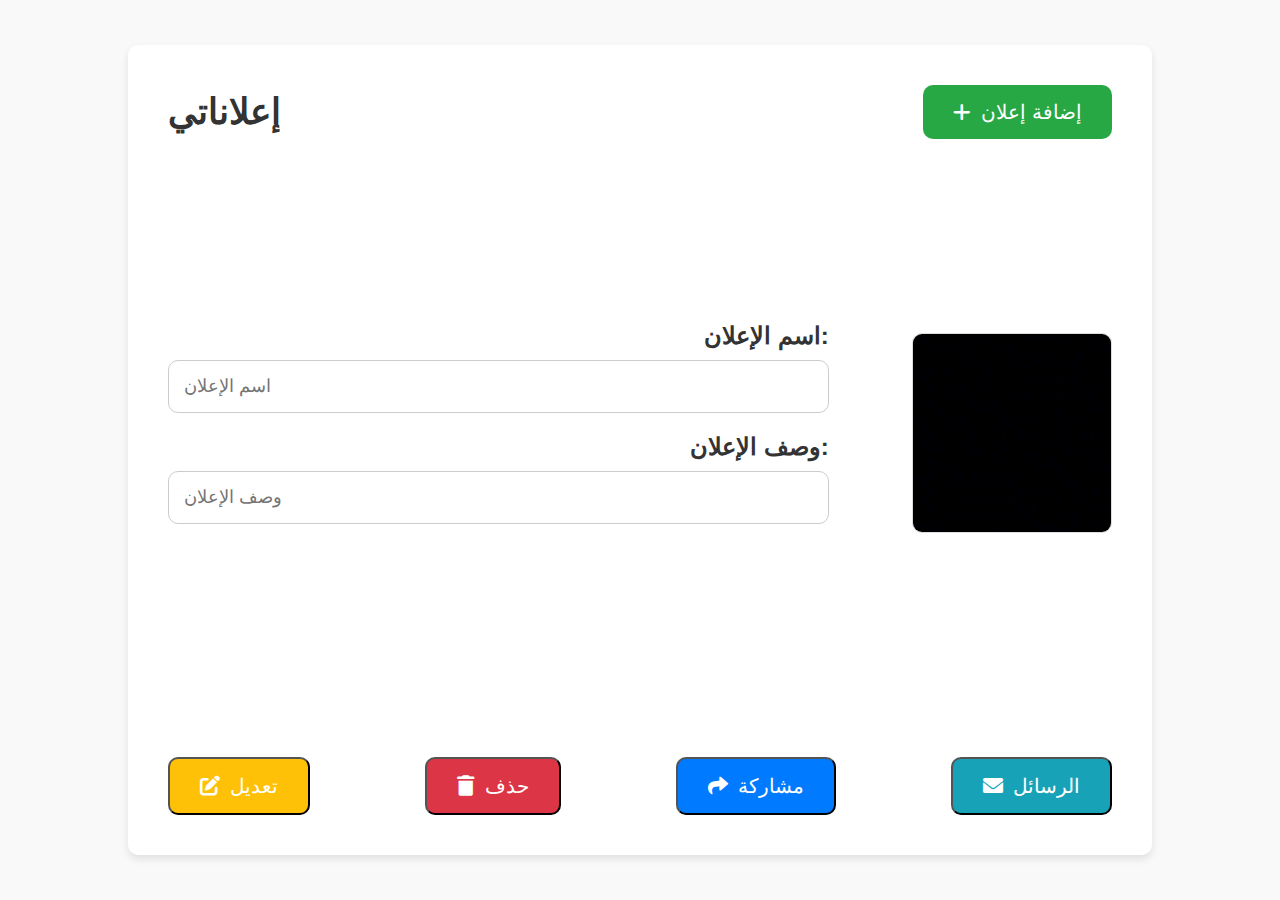
<file: New folder/ads.html>
<!DOCTYPE html>
<html lang="ar">
<head>
    <meta charset="UTF-8">
    <meta name="viewport" content="width=device-width, initial-scale=1.0">
    <title>إعلاناتي</title>
    <link rel="stylesheet" href="./csss2.css">
    <link rel="stylesheet" href="https://cdnjs.cloudflare.com/ajax/libs/font-awesome/6.0.0-beta3/css/all.min.css">
</head>
<body>

    <div class="container">
        <div class="header">
            <h1>إعلاناتي</h1>
            <button class="add-ad">
                <i class="fas fa-plus"></i> إضافة إعلان
            </button>
        </div>

        <div class="ad-box">
            <div class="ad-details">
                <label for="ad-name">اسم الإعلان:</label>
                <input type="text" id="ad-name" placeholder="اسم الإعلان">

                <label for="ad-description">وصف الإعلان:</label>
                <input type="text" id="ad-description" placeholder="وصف الإعلان">
            </div>

            <div class="ad-image">
                <img src="./black.jpg" alt="إعلان" />
            </div>
        </div>

        <div class="ad-actions">
            <button class="btn edit"><i class="fas fa-edit"></i> تعديل</button>
            <button class="btn delete"><i class="fas fa-trash"></i> حذف</button>
            <button class="btn share"><i class="fas fa-share"></i> مشاركة</button>
            <button class="btn message"><i class="fas fa-envelope"></i> الرسائل</button>
        </div>
    </div>

</body>
</html>
</file>
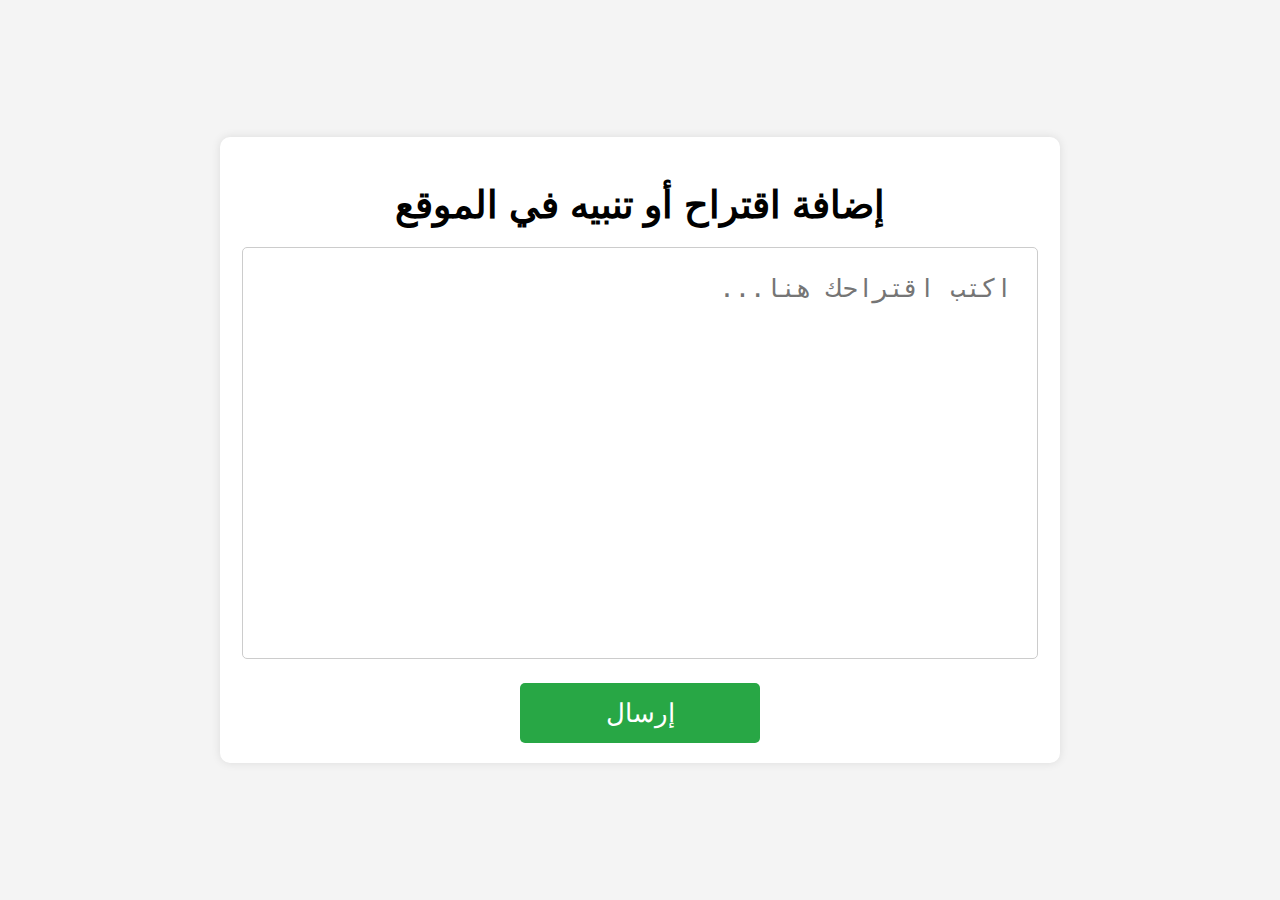
<file: New folder/blemish.html>
<!DOCTYPE html>
<html lang="ar">
<head>
    <meta charset="UTF-8">
    <meta name="viewport" content="width=device-width, initial-scale=1.0">
    <title>اقتراح أو تنبيه</title>
    <link rel="stylesheet" href="./blemish2.css">
</head>
<body>
    <div class="container">
        <h1>إضافة اقتراح أو تنبيه في الموقع</h1>
        <textarea placeholder="اكتب اقتراحك هنا..." class="input-box"></textarea>
        <button class="send-btn">إرسال</button>
    </div>
</body>
</html>
</file>
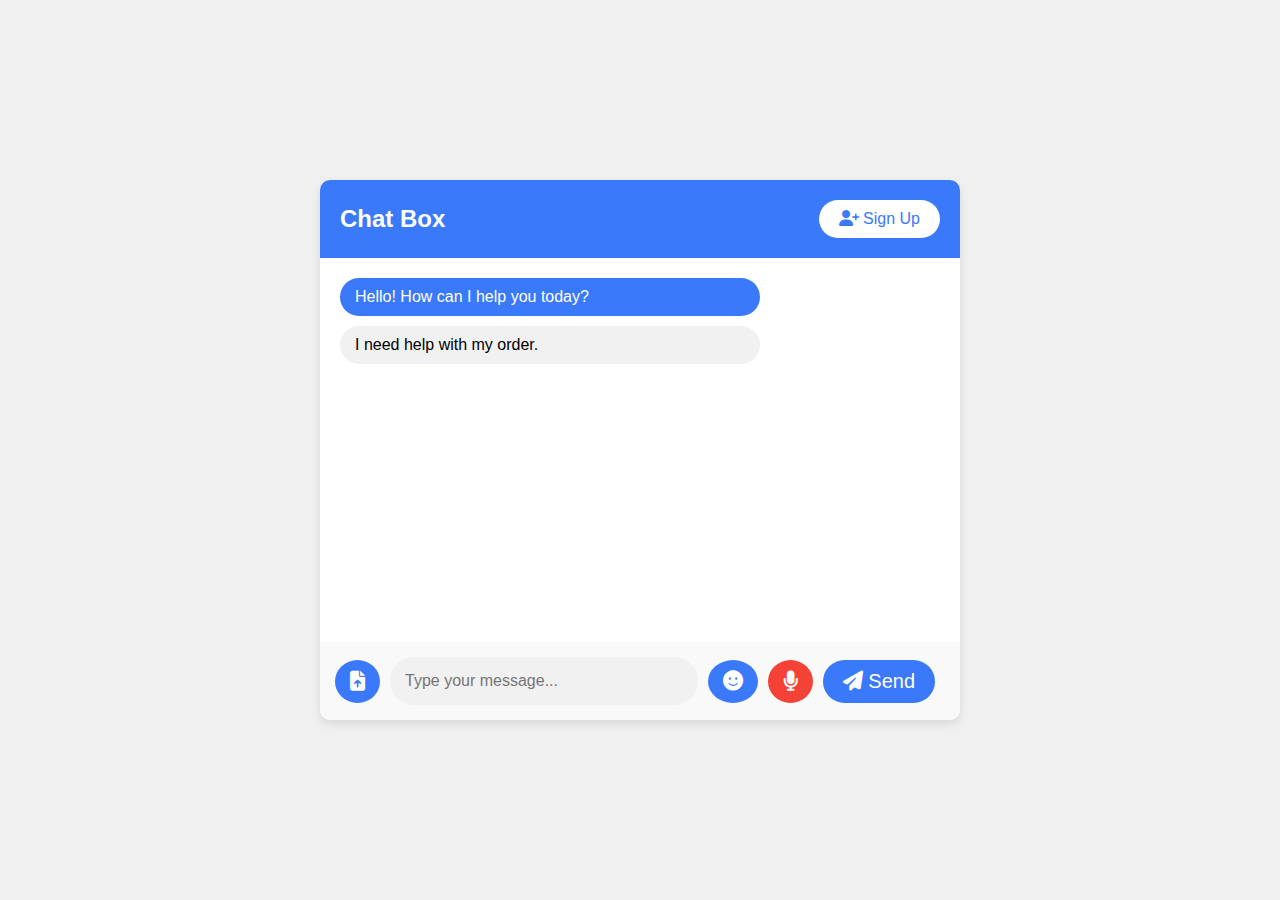
<file: New folder/chating.html>
<!DOCTYPE html>
<html lang="en">
<head>
    <meta charset="UTF-8">
    <meta http-equiv="X-UA-Compatible" content="IE=edge">
    <meta name="viewport" content="width=device-width, initial-scale=1.0">
    <title>Chat Box</title>
    <link rel="stylesheet" href="https://cdnjs.cloudflare.com/ajax/libs/font-awesome/6.6.0/css/all.min.css">
    <link rel="stylesheet" href="./chat.css">
</head>
<body>
    <div class="chat-container">
        <div class="chat-header">
            <h2>Chat Box</h2>
            <button id="signup-btn"><i class="fa-solid fa-user-plus"></i> Sign Up </button>
        </div>

        <div class="chat-box">
            <div class="chat-message user-message">Hello! How can I help you today?</div>
            <div class="chat-message my-message">I need help with my order.</div>
        </div>

        <div class="chat-input">
            <button id="file-upload-btn"><i class="fa-solid fa-file-upload"></i></button>
            <input type="file" id="file-upload" style="display:none;">
            <input type="text" placeholder="Type your message..." id="chat-input-field">
            <button id="emoji-btn"><i class="fa-solid fa-smile"></i></button>
            <button id="voice-record-btn"><i class="fa-solid fa-microphone"></i></button>
            <button id="send-btn"><i class="fa-solid fa-paper-plane"></i> Send</button>
        </div>
    </div>
<script>
    document.getElementById("signup-btn").addEventListener("click", function() {
    window.location.href = "./index.html";
});
// Placeholder for emoji button functionality
document.getElementById("emoji-btn").addEventListener("click", function() {
    alert("Emoji picker coming soon!");
});

// Placeholder for send button functionality
document.getElementById("send-btn").addEventListener("click", function() {
    const inputField = document.getElementById("chat-input-field");
    const message = inputField.value.trim();
    
    if (message) {
        const chatBox = document.querySelector(".chat-box");
        const newMessage = document.createElement("div");
        newMessage.classList.add("chat-message", "my-message");
        newMessage.textContent = message;
        
        chatBox.appendChild(newMessage);
        chatBox.scrollTop = chatBox.scrollHeight;  // Scroll to the bottom
        inputField.value = "";  // Clear input
    }
});

// File upload button functionality
document.getElementById("file-upload-btn").addEventListener("click", function() {
    document.getElementById("file-upload").click();
});

document.getElementById("file-upload").addEventListener("change", function(event) {
    const fileName = event.target.files[0].name;
    alert("Selected file: " + fileName);
});

// Voice record button functionality (Placeholder)
let isRecording = false;

document.getElementById("voice-record-btn").addEventListener("click", function() {
    isRecording = !isRecording;
    
    if (isRecording) {
        this.style.backgroundColor = '#ff3d00';
        alert("Recording started... (This is just a placeholder)");
    } else {
        this.style.backgroundColor = '#f44336';
        alert("Recording stopped... (This is just a placeholder)");
    }
});

// Redirection to index.html when clicking Sign Up
document.getElementById("signup-btn").addEventListener("click", function() {
    window.location.href = "./index.html";
});


</script>
</body>
</html>
</file>
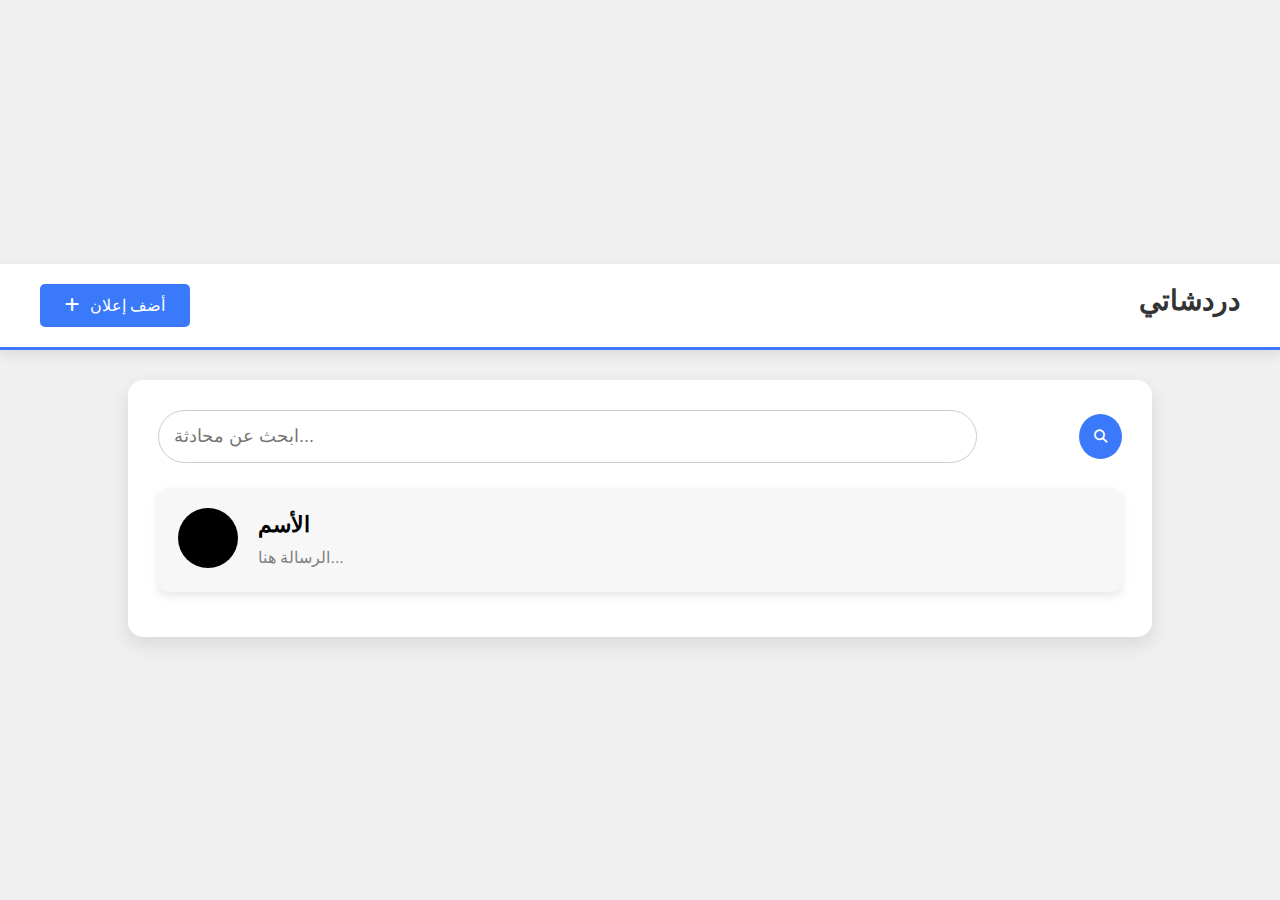
<file: New folder/chats.html>
<!DOCTYPE html>
<html lang="en">
<head>
    <meta charset="UTF-8">
    <meta http-equiv="X-UA-Compatible" content="IE=edge">
    <meta name="viewport" content="width=device-width, initial-scale=1.0">
    <title>Single Chat</title>
    <link rel="stylesheet" href="https://cdnjs.cloudflare.com/ajax/libs/font-awesome/6.6.0/css/all.min.css">
    <link rel="stylesheet" href="./chats.css">
</head>
<body>
    <!-- Header -->
    <div class="header">
        <button class="add-ad-btn" onclick="openadd()" ><i class="fa fa-plus"></i> أضف إعلان</button>
        <h1 class="chat-title">دردشاتي</h1>
    </div>

    <!-- Container -->
    <div class="container">
        <!-- Search Bar -->
        <div class="search-bar">
            <input type="text" placeholder="ابحث عن محادثة...">
            <button onclick="search()">
                <i class="fa fa-search"></i>
            </button>
        </div>

        <!-- Chat Box -->
        <div class="chat-box" onclick="openChat()">
            <div class="chat-avatar">
               <img src="./black.jpg" alt="">
            </div>
            <div class="chat-info">
                <h3>الأسم</h3>
                <p>الرسالة هنا...</p>
            </div>
        </div>
    </div>

    <script>
        // Function to open a new page when chat is clicked
        function openChat() {
            window.location.href = './chating.html';
        }
        function openadd() {
            window.location.href = './ads.html';
        }
        // Function to handle search
        function search() {
            alert('Search function is under development!');
        }
    </script>
</body>
</html>
</file>
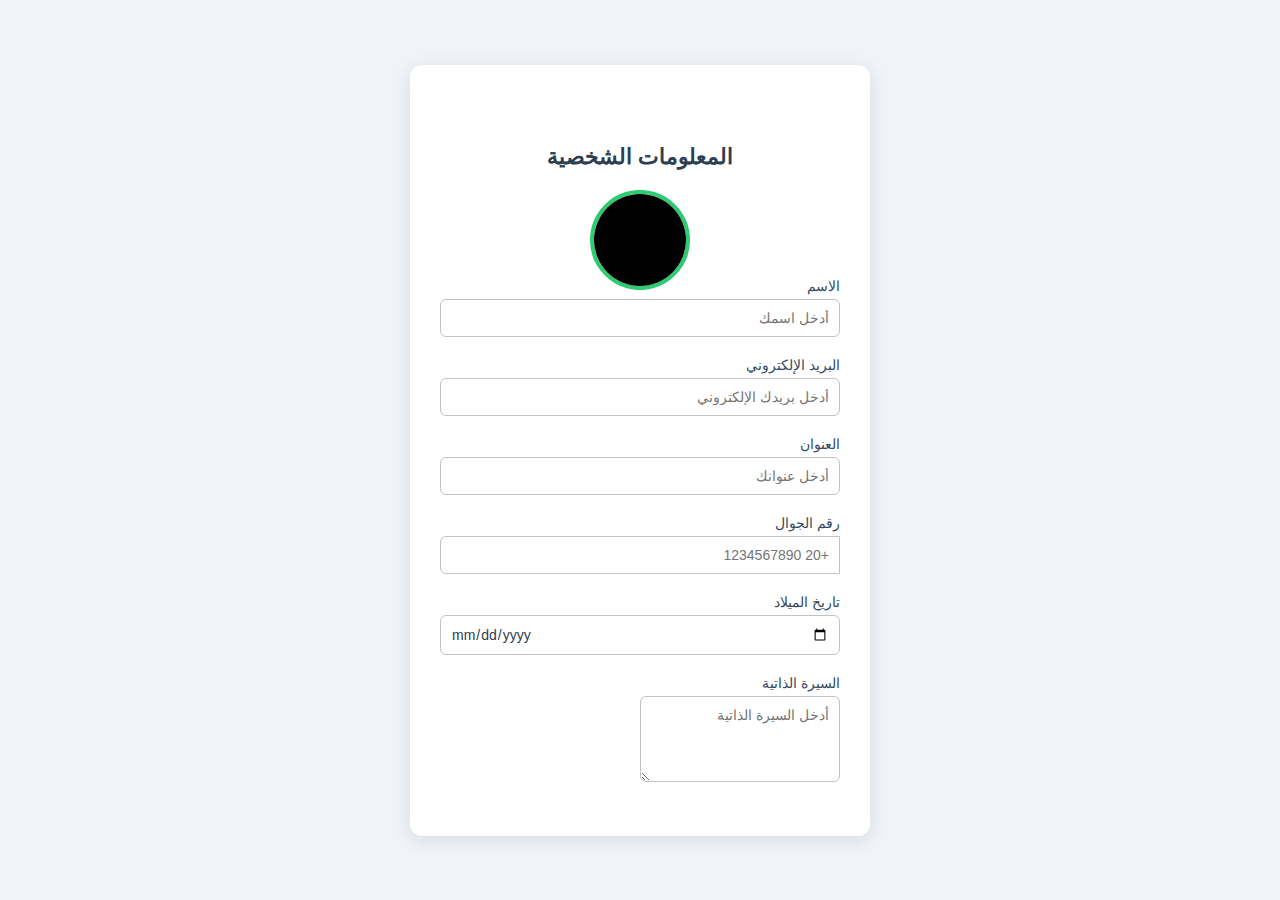
<file: New folder/index2.html>
<!DOCTYPE html>
<html lang="ar" dir="rtl">
<head>
    <meta charset="UTF-8">
    <meta name="viewport" content="width=device-width, initial-scale=1.0">
    <title>المعلومات الشخصية</title>
    <link rel="stylesheet" href="./css.css">
</head>
<body>
    <div class="container">
        <h2>المعلومات الشخصية</h2>
        <div class="profile-pic">
            <img src="./black.jpg" alt="Profile Picture">
        </div>
        <form action="#" method="post">
            <div class="form-group full-width">
                <label for="first-name">الاسم</label>
                <input type="text" id="first-name" placeholder="أدخل اسمك">
            </div>
            
            <div class="form-group full-width">
                <label for="email">البريد الإلكتروني</label>
                <input type="email" id="email" placeholder="أدخل بريدك الإلكتروني">
            </div>

            <div class="form-group full-width">
                <label for="address">العنوان</label>
                <input type="text" id="address" placeholder="أدخل عنوانك">
            </div>

            <div class="form-group full-width">
                <label for="phone">رقم الجوال</label>
                <div class="phone-input">
                    <input type="text" id="phone" placeholder="+20 1234567890">
                </div>
            </div>

            <div class="form-group full-width">
                <label for="birthdate">تاريخ الميلاد</label>
                <div class="birthdate">
                    <input type="date">
                </div>
            </div>

            <div class="form-group full-width">
                <label for="bio">السيرة الذاتية</label>
                <textarea id="bio" class="textarea" rows="4" placeholder="أدخل السيرة الذاتية"></textarea>
            </div>
        </form>
    </div>
</body>
</html>
</file>
<file: New folder/csss2.css>
* {
    margin: 0;
    padding: 0;
    box-sizing: border-box;
    font-family: 'Cairo', sans-serif;
}

body {
    background-color: #f9f9f9;
    display: flex;
    justify-content: center;
    align-items: center;
    height: 100vh;
}

.container {
    background-color: #fff;
    border-radius: 10px;
    box-shadow: 0 4px 8px rgba(0, 0, 0, 0.1);
    padding: 40px;
    width: 80%;
    height: 90vh;
    display: flex;
    flex-direction: column;
    justify-content: space-between;
    text-align: center;
}

.header {
    display: flex;
    justify-content: space-between;
    align-items: center;
    margin-bottom: 30px;
}

.header h1 {
    font-size: 36px;
    color: #333;
}

.add-ad {
    background-color: #28a745;
    color: white;
    border: none;
    padding: 15px 30px;
    font-size: 20px;
    border-radius: 10px;
    cursor: pointer;
    display: flex;
    align-items: center;
}

.add-ad i {
    margin-right: 10px;
}

.add-ad:hover {
    background-color: #218838;
}

.ad-box {
    display: flex;
    justify-content: space-between;
    align-items: center;
    margin-bottom: 40px;
}

.ad-details {
    text-align: right;
    width: 70%;
}

.ad-details label {
    display: block;
    font-weight: 600;
    margin-bottom: 10px;
    font-size: 24px;
    color: #333;
}

.ad-details input {
    width: 100%;
    padding: 15px;
    margin-bottom: 20px; 
    border: 1px solid #ccc;
    border-radius: 10px;
    font-size: 18px;
}

.ad-image {
    width: 200px; 
    height: 200px;
    border: 1px solid #ddd;
    border-radius: 10px;
    overflow: hidden;
}

.ad-image img {
    width: 100%;
    height: 100%;
    object-fit: cover;
}

.ad-actions {
    display: flex;
    justify-content: space-between;
    padding-top: 20px; 
}

.ad-actions .btn {
    padding: 15px 30px; 
    border-radius: 10px;
    color: white;
    font-size: 20px; 
    cursor: pointer;
    display: flex;
    align-items: center;
}

.ad-actions .btn i {
    margin-right: 10px;
}

.ad-actions .edit {
    background-color: #ffc107;
}

.ad-actions .edit:hover {
    background-color: #e0a800;
}

.ad-actions .delete {
    background-color: #dc3545;
}

.ad-actions .delete:hover {
    background-color: #c82333;
}

.ad-actions .share {
    background-color: #007bff;
}

.ad-actions .share:hover {
    background-color: #0069d9;
}

.ad-actions .message {
    background-color: #17a2b8;
}

.ad-actions .message:hover {
    background-color: #138496;
}
</file>
<file: New folder/blemish2.css>
body {
    font-family: 'Arial', sans-serif;
    background-color: #f4f4f4;
    text-align: center;
    direction: rtl;
    margin: 0;
    padding: 0;
    height: 100vh;
    display: flex;
    justify-content: center;
    align-items: center;
}

.container {
    width: 80vw;
    max-width: 800px;
    background-color: #fff;
    padding: 20px;
    border-radius: 10px;
    box-shadow: 0 0 10px rgba(0, 0, 0, 0.1);
}

h1 {
    font-size: 3vw; 
    margin-bottom: 20px;
}

.input-box {
    width: 93%;
    height: 40vh;
    padding: 25px;
    font-size: 2vw;
    border: 1px solid #ccc;
    border-radius: 5px;
    margin-bottom: 20px;
    resize: none;
}

.send-btn {
    width: 30%;
    padding: 15px;
    font-size: 2vw; 
    background-color: #28a745;
    color: white;
    border: none;
    border-radius: 5px;
    cursor: pointer;
}

.send-btn:hover {
    background-color: #218838;
}

@media (max-width: 768px) {
    h1 {
        font-size: 5vw; 
    }
    .input-box {
        font-size: 3.5vw; 
        width: 85%;

    }
    .send-btn {
        font-size: 4vw; 
    }
}
</file>
<file: New folder/chat.css>
* {
    padding: 0;
    margin: 0;
    box-sizing: border-box;
    font-family: 'Poppins', sans-serif;
}

body {
    display: flex;
    justify-content: center;
    align-items: center;
    height: 100vh;
    background-color: #f0f0f0;
}

.chat-container {
    width: 50%;
    height: 60%;
    background-color: #fff;
    border-radius: 10px;
    box-shadow: 0px 4px 10px rgba(0, 0, 0, 0.1);
    display: flex;
    flex-direction: column;
    justify-content: space-between;
    position: relative;
}

.chat-header {
    padding: 20px;
    background-color: #3a79f9;
    color: #fff;
    text-align: center;
    border-top-left-radius: 10px;
    border-top-right-radius: 10px;
    display: flex;
    justify-content: space-between;
    align-items: center;
}

#signup-btn {
    padding: 10px 20px;
    background-color: #fff;
    color: #3a79f9;
    border: none;
    border-radius: 25px;
    cursor: pointer;
    font-size: 16px;
    transition: background-color 0.3s;
}

#signup-btn:hover {
    background-color: #f0f0f0;
}

.chat-box {
    padding: 20px;
    overflow-y: scroll;
    flex-grow: 1;
}

.chat-message {
    padding: 10px 15px;
    border-radius: 20px;
    margin-bottom: 10px;
    max-width: 70%;
    word-wrap: break-word;
}

.user-message {
    background-color: #3a79f9;
    color: #fff;
    align-self: flex-start;
}

.my-message {
    background-color: #f1f1f1;
    align-self: flex-end;
}

.chat-input {
    display: flex;
    align-items: center;
    padding: 15px;
    background-color: #f9f9f9;
    border-bottom-left-radius: 10px;
    border-bottom-right-radius: 10px;
}

.chat-input input[type="text"] {
    flex-grow: 1;
    padding: 15px;
    border: none;
    border-radius: 25px;
    background-color: #f1f1f1;
    outline: none;
    margin-right: 10px;
    font-size: 16px;
}

.chat-input button {
    background-color: #3a79f9;
    color: #fff;
    border: none;
    padding: 10px 15px;
    border-radius: 50%;
    cursor: pointer;
    margin-right: 10px;
    font-size: 20px;
    transition: background-color 0.3s;
}

.chat-input button:hover {
    background-color: #2a6ed1;
}

#send-btn {
    padding: 10px 20px;
    border-radius: 25px;
}

#file-upload-btn {
    background-color: #3a79f9;
    color: #fff;
    border: none;
    padding: 10px 15px;
    border-radius: 50%;
    cursor: pointer;
    margin-right: 10px;
    font-size: 20px;
}

#file-upload-btn:hover {
    background-color: #2a6ed1;
}

#voice-record-btn {
    background-color: #f44336;
    color: #fff;
    padding: 10px 15px;
    border-radius: 50%;
    cursor: pointer;
    font-size: 20px;
}

#voice-record-btn:hover {
    background-color: #d32f2f;
}
</file>
<file: New folder/chats.css>
* {
    margin: 0;
    padding: 0;
    box-sizing: border-box;
    font-family: 'Arial', sans-serif;
}

body {
    display: flex;
    flex-direction: column;
    justify-content: center;
    align-items: center;
    height: 100vh;
    background-color: #f0f0f0;
}

.header {
    width: 100%;
    display: flex;
    justify-content: space-between;
    padding: 20px 40px;
    background-color: #fff;
    border-bottom: 3px solid #3a79f9;
    box-shadow: 0 4px 12px rgba(0, 0, 0, 0.1);
}

.add-ad-btn {
    padding: 12px 25px;
    background-color: #3a79f9;
    color: white;
    border: none;
    border-radius: 5px;
    cursor: pointer;
    font-size: 16px;
    display: flex;
    align-items: center;
}

.add-ad-btn i {
    margin-right: 10px;
}

.add-ad-btn:hover {
    background-color: #2f65d6;
}

.chat-title {
    font-size: 28px;
    color: #333;
    font-weight: bold;
}

.container {
    width: 100%;
    max-width: 80%;
    padding: 30px;
    background-color: white;
    border-radius: 15px;
    box-shadow: 0 8px 20px rgba(0, 0, 0, 0.1);
    margin-top: 30px;
}

.search-bar {
    display: flex;
    justify-content: space-between;
    align-items: center;
    margin-bottom: 25px;
}

.search-bar input {
    width: 85%;
    padding: 15px;
    border: 1px solid #ccc;
    border-radius: 30px;
    outline: none;
    font-size: 18px;
}

.search-bar button {
    padding: 15px;
    background-color: #3a79f9;
    border: none;
    color: white;
    border-radius: 50%;
    cursor: pointer;
    transition: background-color 0.3s ease;
}

.search-bar button:hover {
    background-color: #2f65d6;
}

.chat-box {
    display: flex;
    align-items: center;
    padding: 20px;
    background-color: #f7f7f7;
    border-radius: 10px;
    cursor: pointer;
    transition: background-color 0.3s ease;
    width: 100%;
    margin-bottom: 15px;
    box-shadow: 0 4px 10px rgba(0, 0, 0, 0.1);
}

.chat-box:hover {
    background-color: #e2e2e2;
}

.chat-avatar img {
    border-radius: 50%;
    width: 60px;
    height: 60px;
    margin-right: 20px;
}
.chat-info{
    display: flex;
    flex-direction: column;
    justify-content: flex-end;
    align-items: flex-start;
}

.chat-info h3 {
    font-size: 22px;
    margin-bottom: 10px;
}

.chat-info p {
    font-size: 16px;
    color: gray;
}
</file>
<file: New folder/css.css>
* {
    box-sizing: border-box;
    margin: 0;
    padding: 0;
    font-family: 'Poppins', Arial, sans-serif;
}

body {
    background-color: #f0f4f8;
    display: flex;
    justify-content: center;
    align-items: center;
    height: 100vh;
}

.container {
    background-color: #ffffff;
    border-radius: 12px;
    box-shadow: 0 4px 20px rgba(0, 0, 0, 0.1);
    width: 460px;
    height: 150x;
    padding: 30px;
}

h2 {
    text-align: center;
    margin-bottom: 20px;
    font-size: 22px;
    color: #2c3e50;
    margin-top: 49px;
}

.profile-pic {
    display: flex;
    justify-content: center;
    margin-bottom: 20px;
}

.profile-pic img {
    width: 100px;
    height: 100px;
    border-radius: 50%;
    background-color: #ecf0f1;
    margin-bottom: -32px;
    border: 4px solid #2ecc71;
}

form {
    direction: rtl;
}

.form-group {
    margin-bottom: 20px;
    width: 100%;
}

label {
    display: block;
    margin-bottom: 5px;
    font-size: 14px;
    color: #34495e;
}

input[type="text"],
input[type="email"],
textarea,
input [type="date"] {
    width: 100%;
    padding: 10px;
    border: 1px solid #bdc3c7;
    border-radius: 6px;
    font-size: 14px;
    color: #2c3e50;
    transition: all 0.3s ease;
}

input[type="text"]:focus,
input[type="email"]:focus,
textarea:focus,
select:focus {
    border-color: #2ecc71;
    outline: none;
}

textarea {
    resize: vertical;
}

.phone-input {
    display: flex;
}

.phone-input input {
    flex: 1;
    border-radius: 6px 0 0 6px;
}

button {
    width: 100%;
    padding: 12px;
    background-color: #3498db;
    color: white;
    border: none;
    border-radius: 6px;
    font-size: 16px;
    cursor: pointer;
    transition: background-color 0.3s ease;
}

button:hover {
    background-color: #2980b9;
}
.textarea{
    width: 50%;
    height: 90%;
}

a {
    font-size: 12px;
    color: #3498db;
    text-decoration: none;
    display: inline-block;
    margin-top: 10px;
}

a:hover {
    text-decoration: underline;
}
input  {
    border-color: #2ecc71;
    outline: none;
}
input{
    width: 100%;
    padding: 10px;
    border: 1px solid #bdc3c7;
    border-radius: 6px;
    font-size: 14px;
    color: #2c3e50;
    transition: all 0.3s ease;
}
</file>
